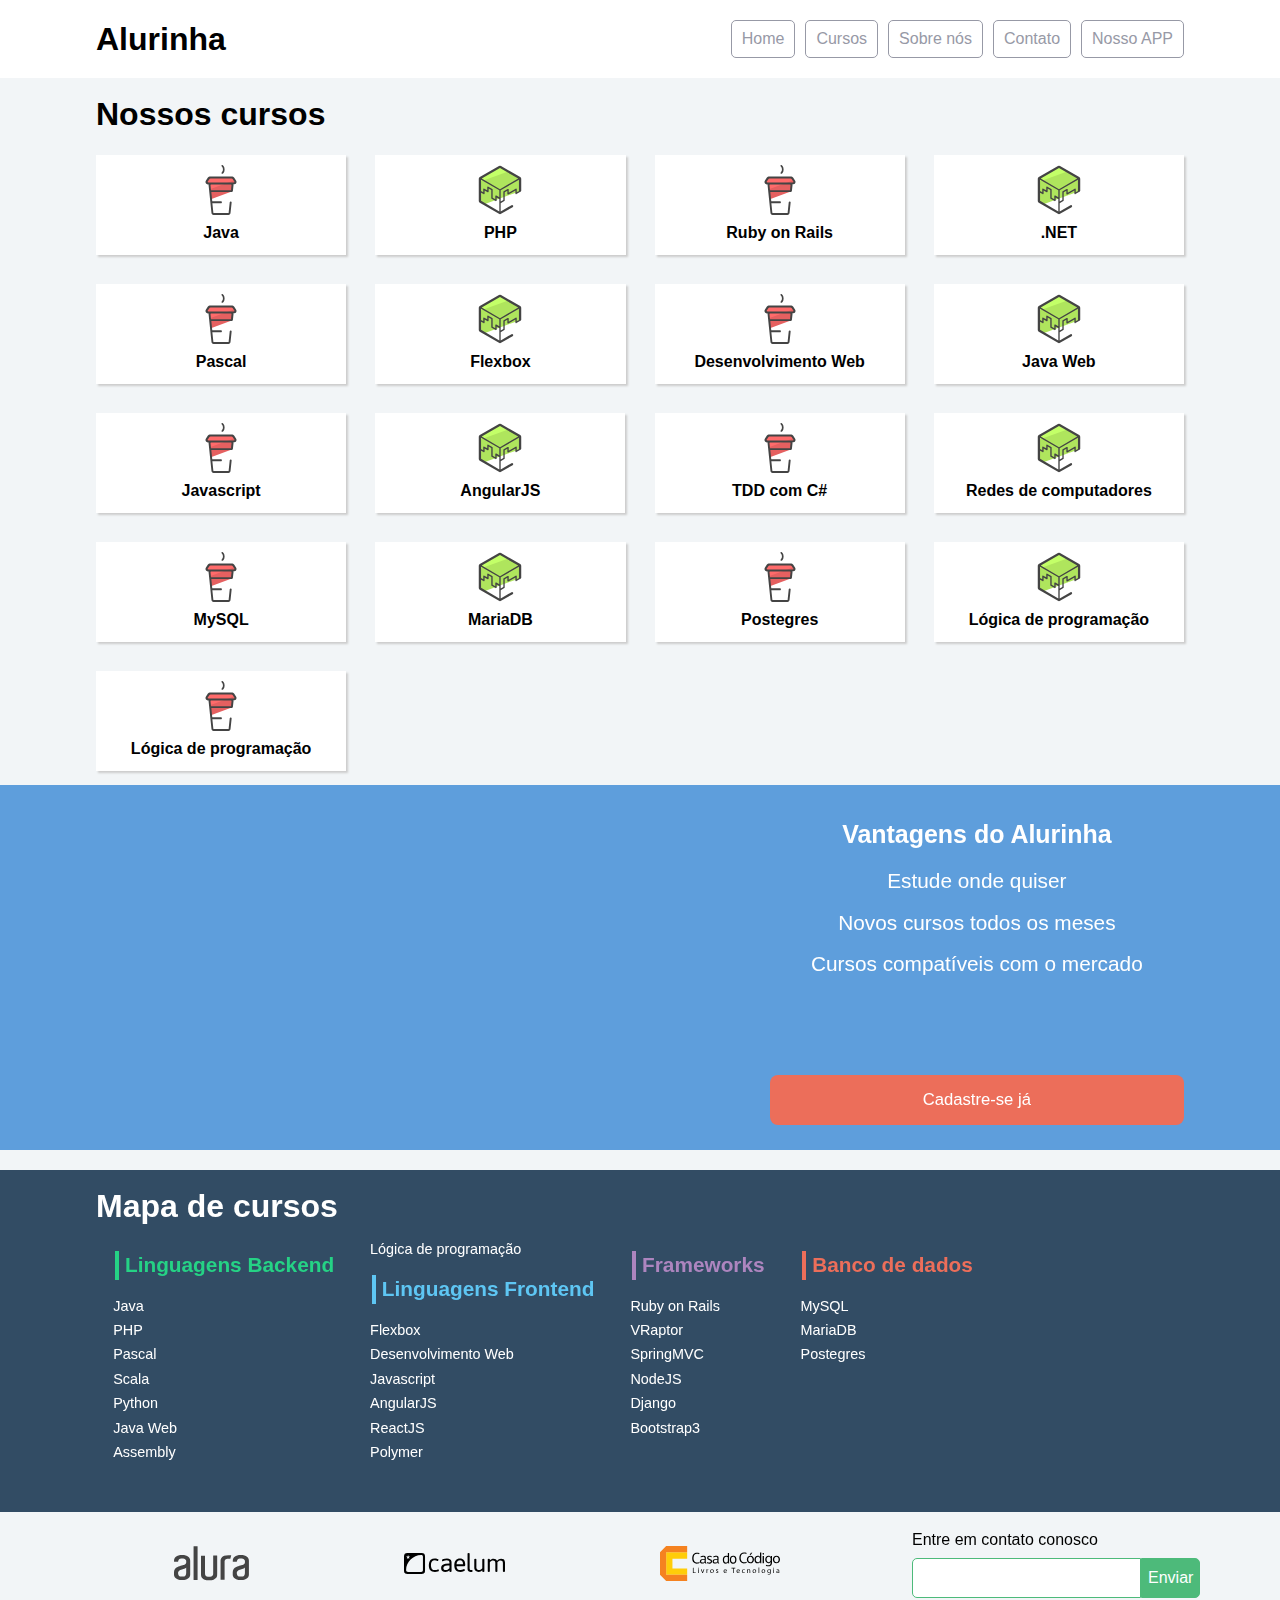
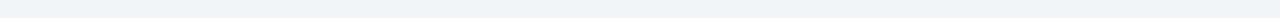
<file: alurinha-flexbox/index.html>
<!doctype html>
<html>
<head>
	<meta charset="utf-8">
	<meta name="viewport" content="width=device-width, initial-scale=1">
	<title>Alurinha | Cursos online</title>
	<link rel="stylesheet" href="css/reset.css">
	<link rel="stylesheet" href="css/style.css">
	<link rel="stylesheet" href="css/flexbox.css">
</head>
<body>

	<header class="cabecalhoPrincipal">
		<div class="container">
			<h1 class="cabecalhoPrincipal-titulo">
				<a href="#">Alurinha</a>
			</h1>

			<nav class="cabecalhoPrincipal-nav">
				<a class="cabecalhoPrincipal-nav-link" href="#">Home</a>
				<a class="cabecalhoPrincipal-nav-link" href="#">Cursos</a>
				<a class="cabecalhoPrincipal-nav-link" href="#">Sobre nós</a>
				<a class="cabecalhoPrincipal-nav-link" href="#">Contato</a>
				<a class="cabecalhoPrincipal-nav-link cabecalhoPrincipal-nav-link-app" href="#">Nosso APP</a>
			</nav>
		</div>

	</header>

	<main class="conteudoPrincipal">
		<div class="container">
			<h2 class="subtitulo">Nossos cursos</h2>

			<nav>
				<ul class="conteudoPrincipal-cursos">
					<li class="conteudoPrincipal-cursos-link"><a href="#">Java</a></li>
					<li class="conteudoPrincipal-cursos-link"><a href="#">PHP</a></li>
					<li class="conteudoPrincipal-cursos-link"><a href="#">Ruby on Rails</a></li>
					<li class="conteudoPrincipal-cursos-link"><a href="#">.NET</a></li>
					<li class="conteudoPrincipal-cursos-link"><a href="#">Pascal</a></li>
					<li class="conteudoPrincipal-cursos-link"><a href="#">Flexbox</a></li>
					<li class="conteudoPrincipal-cursos-link"><a href="#">Desenvolvimento Web</a></li>
					<li class="conteudoPrincipal-cursos-link"><a href="#">Java Web</a></li>
					<li class="conteudoPrincipal-cursos-link"><a href="#">Javascript</a></li>
					<li class="conteudoPrincipal-cursos-link"><a href="#">AngularJS</a></li>
					<li class="conteudoPrincipal-cursos-link"><a href="#">TDD com C#</a></li>
					<li class="conteudoPrincipal-cursos-link"><a href="#">Redes de computadores</a></li>
					<li class="conteudoPrincipal-cursos-link"><a href="#">MySQL</a></li>
					<li class="conteudoPrincipal-cursos-link"><a href="#">MariaDB</a></li>
					<li class="conteudoPrincipal-cursos-link"><a href="#">Postegres</a></li>
					<li class="conteudoPrincipal-cursos-link"><a href="#">Lógica de programação</a></li>
					<li class="conteudoPrincipal-cursos-link"><a href="#">Lógica de programação</a></li>
					
				</ul>
			</nav>
		</div>

		<section class="videoSobre">
			<div class="container">
				<iframe class="videoSobre-video" width="560" height="315" src="https://www.youtube.com/embed/bIlOsJzBVaY?list=PLh2Y_pKOa4UcF1BYPJR3EIMRi3nWAUxIp" frameborder="0" allowfullscreen></iframe>
				
				<div class="videoSobre-sobre">
					<h2 class="videoSobre-sobre-title">Vantagens do Alurinha</h2>
					<ul class="videoSobre-sobre-list">
						<li class="videoSobre-sobre-item">Estude onde quiser</li>
						<li class="videoSobre-sobre-item">Novos cursos todos os meses</li>
						<li class="videoSobre-sobre-item">Cursos compatíveis com o mercado</li>
					</ul>
					<button class="videoSobre-button">Cadastre-se já</button>
				</div>
			</div>
		</section>

	</main>

	<footer class="rodapePrincipal">
		<div class="container">

			<section class="rodapePrincipal-navMap">
				<h3 class="subtitulo">Mapa de cursos</h3>
				<nav class="rodapePrincipal-navMap-list">
					
					<h4 class="navmap-list-title navmap-list-title-backend">Linguagens Backend</h4>
					<a class="rodapePrincipal-navMap-link" href="#">Java</a>
					<a class="rodapePrincipal-navMap-link" href="#">PHP</a>
					<a class="rodapePrincipal-navMap-link" href="#">Pascal</a>
					<a class="rodapePrincipal-navMap-link" href="#">Scala</a>
					<a class="rodapePrincipal-navMap-link" href="#">Python</a>
					<a class="rodapePrincipal-navMap-link" href="#">Java Web</a>
					<a class="rodapePrincipal-navMap-link" href="#">Assembly</a>
					<a class="rodapePrincipal-navMap-link" href="#">Lógica de programação</a>
					
					<h4 class="navmap-list-title navmap-list-title-frontend">Linguagens Frontend</h4>
					<a class="rodapePrincipal-navMap-link" href="#">Flexbox</a>
					<a class="rodapePrincipal-navMap-link" href="#">Desenvolvimento Web</a>
					<a class="rodapePrincipal-navMap-link" href="#">Javascript</a>
					<a class="rodapePrincipal-navMap-link" href="#">AngularJS</a>
					<a class="rodapePrincipal-navMap-link" href="#">ReactJS</a>
					<a class="rodapePrincipal-navMap-link" href="#">Polymer</a>
					
					<h4 class="navmap-list-title navmap-list-title-framework">Frameworks</h4>
					<a class="rodapePrincipal-navMap-link" href="#">Ruby on Rails</a>
					<a class="rodapePrincipal-navMap-link" href="#">VRaptor</a>
					<a class="rodapePrincipal-navMap-link" href="#">SpringMVC</a>
					<a class="rodapePrincipal-navMap-link" href="#">NodeJS</a>
					<a class="rodapePrincipal-navMap-link" href="#">Django</a>
					<a class="rodapePrincipal-navMap-link" href="#">Bootstrap3</a>

					<h4 class="navmap-list-title navmap-list-title-bancoDeDados">Banco de dados</h4>
					<a class="rodapePrincipal-navMap-link" href="#">MySQL</a>
					<a class="rodapePrincipal-navMap-link" href="#">MariaDB</a>
					<a class="rodapePrincipal-navMap-link" href="#">Postegres</a>

				</nav>
			</section>

		</div>

		<section class="rodapePrincipal-patrocinadores">
			<div class="container">
				<ul class="rodapePrincipal-patrocinadores-list">
					<li>
						<a class="rodapePrincipal-patrocinadores-list-link patrocinadores-list-link-alura" href="#">
							<img src="img/logos/alura.svg" alt="Logo da Alura">
						</a>
					</li>
					<li>
						<a class="rodapePrincipal-patrocinadores-list-link patrocinadores-list-link-caelum" href="#">
							<img src="img/logos/caelum.svg" alt="Logo da Caelum">
						</a>
					</li>
					<li>
						<a class="rodapePrincipal-patrocinadores-list-link patrocinadores-list-link-casaDoCodigo" href="#">
							<img src="img/logos/cdc.svg" alt="Logo da Casa do Código">
						</a>
					</li>
				</ul>
				<form class="rodapePrincipal-contatoForm" action="#">
					<fieldset>
						<legend class="rodapePrincipal-contatoForm-legend" for="email-contato">Entre em contato conosco</legend>
						<div class="rodapePrincipal-contatoForm-fieldset"> 
							<input class="rodapePrincipal-contatoForm-emailInput" type="email" name="email-contato" id="email-contato">
							<button class="rodapePrincipal-contatoForm-submit" type="submit">Enviar</button>
						</div>
					</fieldset>
				</form>
			</div>
		</section>
	</footer>

</body>
</html>
</file>
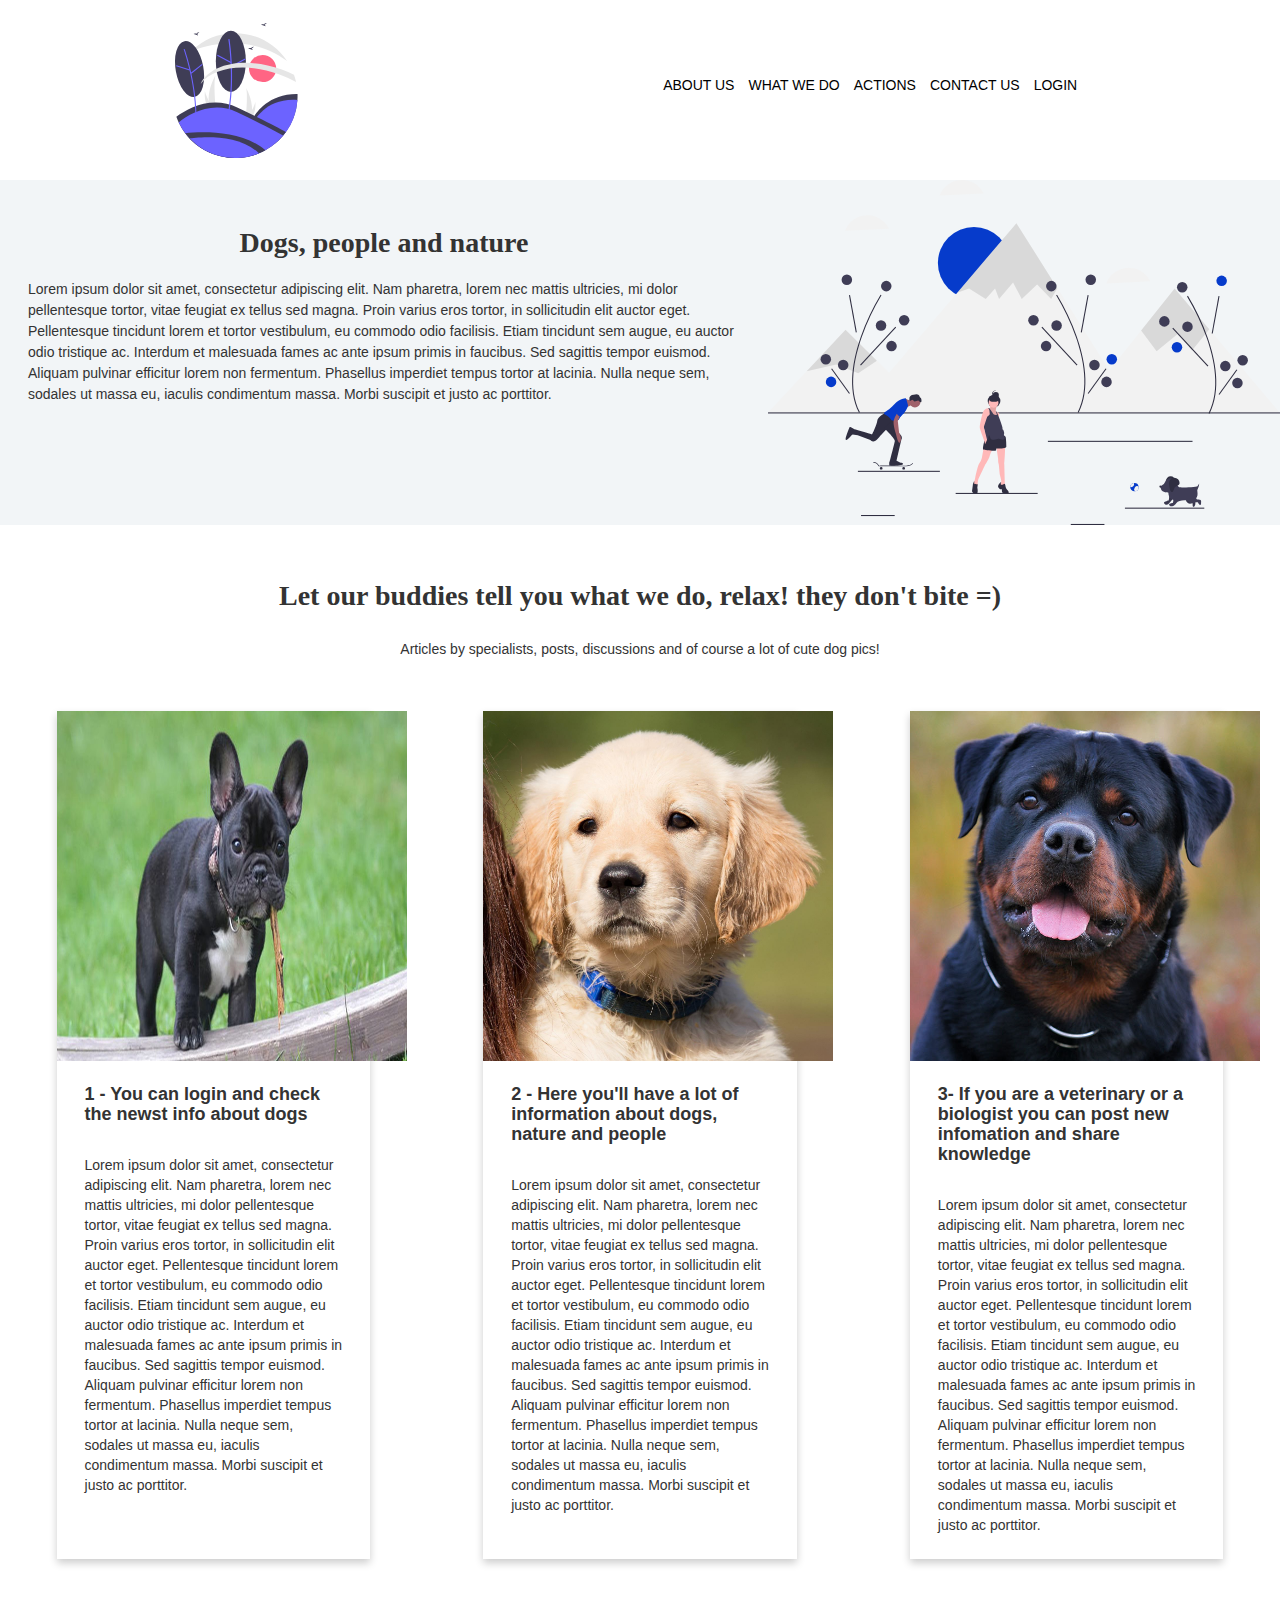
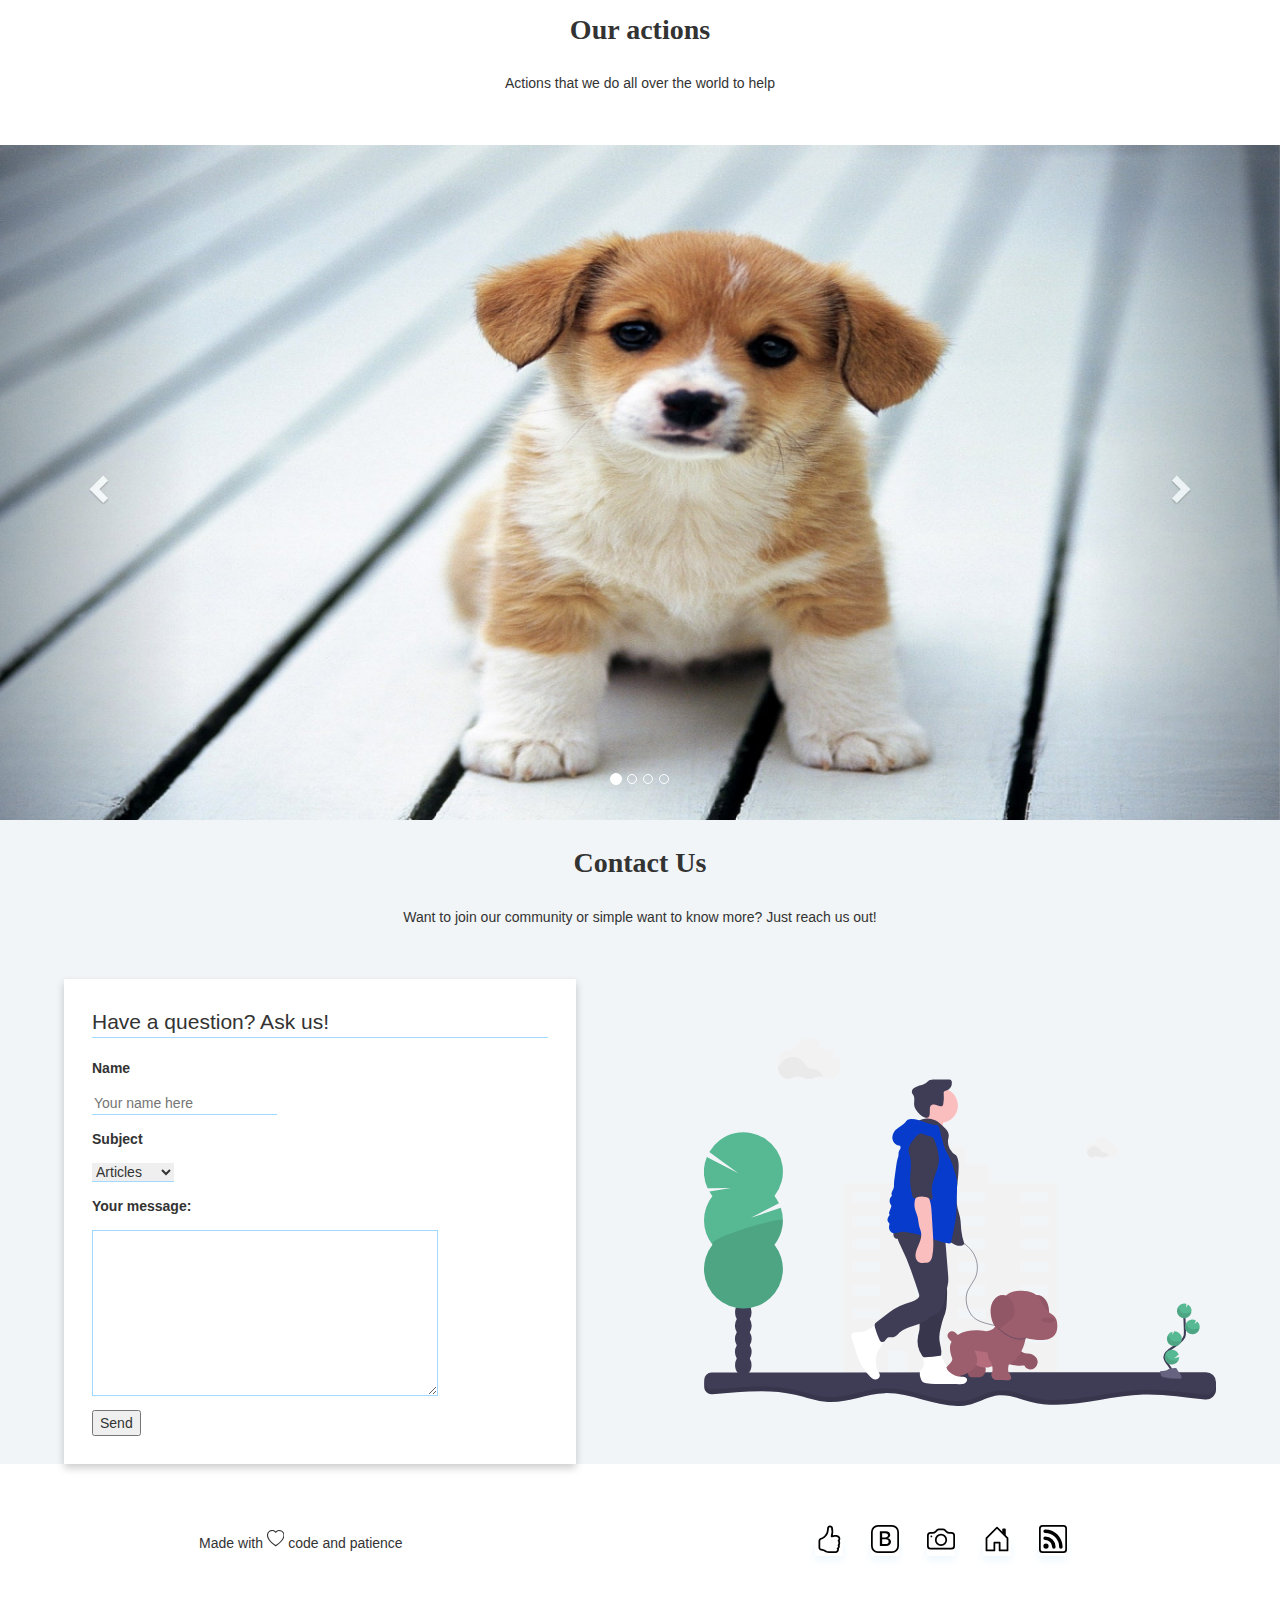
<file: lab-project/index.html>
<!DOCTYPE html>
<html lang="en">
<head>
    <meta charset="UTF-8">
    <meta name="viewport" content="width=device-width, initial-scale=1.0">
    <link rel="stylesheet" href="../reset.css">
    
    <link href="https://fonts.googleapis.com/css2?family=Roboto:ital,wght@0,100;0,300;0,400;0,500;0,700;0,900;1,100;1,300;1,400;1,700;1,900&display=swap" rel="stylesheet">
    <link rel="stylesheet" href="https://maxcdn.bootstrapcdn.com/bootstrap/3.4.1/css/bootstrap.min.css">
    <script src="https://ajax.googleapis.com/ajax/libs/jquery/3.5.1/jquery.min.js"></script>
    <script src="https://maxcdn.bootstrapcdn.com/bootstrap/3.4.1/js/bootstrap.min.js"></script>
    <link
    rel="stylesheet"
    href="https://cdnjs.cloudflare.com/ajax/libs/animate.css/4.0.0/animate.min.css"
    />

    <link rel="stylesheet" href="index.css">
    <title>Dog Health</title>
</head>
<body>
    <header>    

        <div class="menu-container">

            <div class="logo">
                <img src="img/logo.svg" alt="Logo">
            </div>

            <nav class="main-menu">
                <ul class="menu-list">
                    <li>
                        <a href="#aboutUs">About us</a>
                        
                    </li>
                    <li>
                        <a href="#whatWeDo">What we do</a>
                        
                    </li>
                    
                    <li>
                        <a href="#actions">Actions</a>
                        
                    </li>

                    <!-- <li>
                        <a href="#">Partners</a>
                    </li> -->

                    <li>
                        <a href="#contactUs">Contact Us</a>
                    </li>

                    <li>
                        <a href="#">Login</a>
                    </li>
    
                </ul>
            </nav>
            
        </div>

    </header>
    <section class="about-container animate__animated animate__fadeInLeft" id="aboutUs">
        
        <div class="about-dog-health">
            <h2 class="about-title">Dogs, people and nature</h2>    
            
            <p class="about-paragraph">
                Lorem ipsum dolor sit amet, consectetur adipiscing elit. 
                Nam pharetra, lorem nec mattis ultricies, mi dolor pellentesque tortor, vitae feugiat ex tellus sed magna. Proin varius eros tortor, in sollicitudin elit auctor eget. Pellentesque tincidunt lorem et tortor vestibulum, eu commodo odio facilisis. Etiam tincidunt sem augue, eu auctor odio tristique ac. Interdum et malesuada fames ac ante ipsum primis in faucibus. Sed sagittis tempor euismod. Aliquam pulvinar efficitur lorem non fermentum. Phasellus imperdiet tempus tortor at lacinia. Nulla neque sem, sodales ut massa eu, iaculis condimentum massa. Morbi suscipit et justo ac porttitor.
            </p>
           
        </div>
        
        <div class="about-dog-img">
            <img src="img/natureDog.svg" alt="Nature Dog">
        </div>
        
    </section>

    <section id="whatWeDo">

        <div class="whatWeDo-header">
            <h2 class="whatWeDo-title">Let our buddies tell you what we do, relax! they don't bite =)</h2>
            <p>Articles by specialists, posts, discussions and of course a lot of cute dog pics! </p>
        </div>
        <div class="mission-container">
            <div class="card">
                <img src="img/bulldog1.jpg" alt="French Bulldog">
                <div class="card-container">
                    <h4><b>1 - You can login and check the newst info about dogs</b></h4>  
                    <br/>
                    <p>Lorem ipsum dolor sit amet, consectetur adipiscing elit. 
                        Nam pharetra, lorem nec mattis ultricies, mi dolor pellentesque tortor, vitae feugiat ex tellus sed magna. Proin varius eros tortor, in sollicitudin elit auctor eget. Pellentesque tincidunt lorem et tortor vestibulum, eu commodo odio facilisis. Etiam tincidunt sem augue, eu auctor odio tristique ac. Interdum et malesuada fames ac ante ipsum primis in faucibus. Sed sagittis tempor euismod. Aliquam pulvinar efficitur lorem non fermentum. Phasellus imperdiet tempus tortor at lacinia. Nulla neque sem, sodales ut massa eu, iaculis condimentum massa. Morbi suscipit et justo ac porttitor.</p> 

                </div>
            </div>
    
            <div class="card">
                <img src="img/golden1.jpg" alt="Golden Retriever">
                <div class="card-container">
                  <h4><b>2 - Here you'll have a lot of information about dogs, nature and people</b></h4> 
                  <br/>
                  <p>Lorem ipsum dolor sit amet, consectetur adipiscing elit. 
                    Nam pharetra, lorem nec mattis ultricies, mi dolor pellentesque tortor, vitae feugiat ex tellus sed magna. Proin varius eros tortor, in sollicitudin elit auctor eget. Pellentesque tincidunt lorem et tortor vestibulum, eu commodo odio facilisis. Etiam tincidunt sem augue, eu auctor odio tristique ac. Interdum et malesuada fames ac ante ipsum primis in faucibus. Sed sagittis tempor euismod. Aliquam pulvinar efficitur lorem non fermentum. Phasellus imperdiet tempus tortor at lacinia. Nulla neque sem, sodales ut massa eu, iaculis condimentum massa. Morbi suscipit et justo ac porttitor.</p> 
                </div>
            </div>
    
            <div class="card">
                <img src="img/rot1.jpg" alt="Rotweiller">
                <div class="card-container">
                    <h4><b>3- If you are a veterinary or a biologist you can post new infomation and share knowledge</b></h4>  
                    <br/>
                  <p>Lorem ipsum dolor sit amet, consectetur adipiscing elit. 
                    Nam pharetra, lorem nec mattis ultricies, mi dolor pellentesque tortor, vitae feugiat ex tellus sed magna. Proin varius eros tortor, in sollicitudin elit auctor eget. Pellentesque tincidunt lorem et tortor vestibulum, eu commodo odio facilisis. Etiam tincidunt sem augue, eu auctor odio tristique ac. Interdum et malesuada fames ac ante ipsum primis in faucibus. Sed sagittis tempor euismod. Aliquam pulvinar efficitur lorem non fermentum. Phasellus imperdiet tempus tortor at lacinia. Nulla neque sem, sodales ut massa eu, iaculis condimentum massa. Morbi suscipit et justo ac porttitor.</p> 
                </div>
            </div>
        </div>
      
        
        
    </section>

    <section class="actions-container" id="actions">

        <div class="actions-header">
            <h2 class="actions-title">Our actions</h2>
            <p>Actions that we do all over the world to help </p>
        </div>
       
        <div id="myCarousel" class="carousel slide" data-ride="carousel">
            <!-- Indicators -->
            <ol class="carousel-indicators">
              <li data-target="#myCarousel" data-slide-to="0" class="active"></li>
              <li data-target="#myCarousel" data-slide-to="1"></li>
              <li data-target="#myCarousel" data-slide-to="2"></li>
              <li data-target="#myCarousel" data-slide-to="3"></li>
            </ol>
        
            <!-- Wrapper for slides -->
            <div class="carousel-inner">
              <div class="item active">
                <img src="img/slide1.jpg" alt="Dog 1" style="width:100%; height: 75vh;">
              </div>
        
              <div class="item">
                <img src="img/slide2.jpg" alt="Dog 2" style="width:100%; height: 75vh;">
              </div>
            
              <div class="item">
                <img src="img/slide3.jpg" alt="Dog 3" style="width:100%; height: 75vh;">
              </div>

              <div class="item">
                <img src="img/slide4.jpg" alt="Dog 4" style="width:100%; height: 75vh;">
              </div>
            </div>
        
            <!-- Left and right controls -->
            <a class="left carousel-control" href="#myCarousel" data-slide="prev">
              <span class="glyphicon glyphicon-chevron-left"></span>
              <span class="sr-only">Previous</span>
            </a>
            <a class="right carousel-control" href="#myCarousel" data-slide="next">
              <span class="glyphicon glyphicon-chevron-right"></span>
              <span class="sr-only">Next</span>
            </a>
          </div>
        
    </section>

    <section class="contact-container" id="contactUs">

        <div class="contact-header">
            <h2 class="contact-title">Contact Us</h2>
            <p>Want to join our community or simple want to know more? Just reach us out!</p>
        </div>
       
        <div class="form-section-container">
            
          
            <form action="">
                <fieldset>
                    <legend class="custom-border-color">Have a question? Ask us!</legend>
                    <label for="name">Name</label>
                    <input class="custom-border" type="text" name="name" id="name" placeholder="Your name here">

                    <label for="subjects">Subject</label>
                    <select class="custom-border" name="subjects" id="subjects">
                        <option value="articles">Articles</option>
                        <option value="actions">Actions</option>
                        <option value="community">Mercedes</option>
                    </select>
                    <label for="subject">Your message:</label>

                    <textarea class="custom-border-color" id="subject" name="subject" rows="8" cols="40">
                    
                    </textarea>

                    <button  type="submit">Send</button>
                </fieldset>
            </form>
           
            <div class="contact-dog-img">
                <img src="img/dogWalker.svg" alt="Contact us image" srcset="">
            </div>

        </div>
        
        
    </section>
    
    <footer>
        <p>Made with 
            <svg width="1.25em" height="1.25em" viewBox="0 0 16 16" class="bi bi-heart" fill="currentColor" xmlns="http://www.w3.org/2000/svg">
                <path fill-rule="evenodd" d="M8 2.748l-.717-.737C5.6.281 2.514.878 1.4 3.053c-.523 1.023-.641 2.5.314 4.385.92 1.815 2.834 3.989 6.286 6.357 3.452-2.368 5.365-4.542 6.286-6.357.955-1.886.838-3.362.314-4.385C13.486.878 10.4.28 8.717 2.01L8 2.748zM8 15C-7.333 4.868 3.279-3.04 7.824 1.143c.06.055.119.112.176.171a3.12 3.12 0 0 1 .176-.17C12.72-3.042 23.333 4.867 8 15z"/>
            </svg> 
          code and patience
        </p>

        <ul class="footer-list">
            <li class="footer-list-item">
                <a>
                    <svg width="2em" height="2em" viewBox="0 0 16 16" class="bi bi-hand-thumbs-up" fill="currentColor" xmlns="http://www.w3.org/2000/svg">
                        <path fill-rule="evenodd" d="M6.956 1.745C7.021.81 7.908.087 8.864.325l.261.066c.463.116.874.456 1.012.965.22.816.533 2.511.062 4.51a9.84 9.84 0 0 1 .443-.051c.713-.065 1.669-.072 2.516.21.518.173.994.681 1.2 1.273.184.532.16 1.162-.234 1.733.058.119.103.242.138.363.077.27.113.567.113.856 0 .289-.036.586-.113.856-.039.135-.09.273-.16.404.169.387.107.819-.003 1.148a3.163 3.163 0 0 1-.488.901c.054.152.076.312.076.465 0 .305-.089.625-.253.912C13.1 15.522 12.437 16 11.5 16v-1c.563 0 .901-.272 1.066-.56a.865.865 0 0 0 .121-.416c0-.12-.035-.165-.04-.17l-.354-.354.353-.354c.202-.201.407-.511.505-.804.104-.312.043-.441-.005-.488l-.353-.354.353-.354c.043-.042.105-.14.154-.315.048-.167.075-.37.075-.581 0-.211-.027-.414-.075-.581-.05-.174-.111-.273-.154-.315L12.793 9l.353-.354c.353-.352.373-.713.267-1.02-.122-.35-.396-.593-.571-.652-.653-.217-1.447-.224-2.11-.164a8.907 8.907 0 0 0-1.094.171l-.014.003-.003.001a.5.5 0 0 1-.595-.643 8.34 8.34 0 0 0 .145-4.726c-.03-.111-.128-.215-.288-.255l-.262-.065c-.306-.077-.642.156-.667.518-.075 1.082-.239 2.15-.482 2.85-.174.502-.603 1.268-1.238 1.977-.637.712-1.519 1.41-2.614 1.708-.394.108-.62.396-.62.65v4.002c0 .26.22.515.553.55 1.293.137 1.936.53 2.491.868l.04.025c.27.164.495.296.776.393.277.095.63.163 1.14.163h3.5v1H8c-.605 0-1.07-.081-1.466-.218a4.82 4.82 0 0 1-.97-.484l-.048-.03c-.504-.307-.999-.609-2.068-.722C2.682 14.464 2 13.846 2 13V9c0-.85.685-1.432 1.357-1.615.849-.232 1.574-.787 2.132-1.41.56-.627.914-1.28 1.039-1.639.199-.575.356-1.539.428-2.59z"/>
                      </svg>
                </a>
            </li>
            <li class="footer-list-item">
                <a>
                    <svg width="2em" height="2em" viewBox="0 0 16 16" class="bi bi-bootstrap" fill="currentColor" xmlns="http://www.w3.org/2000/svg">
                        <path fill-rule="evenodd" d="M12 1H4a3 3 0 0 0-3 3v8a3 3 0 0 0 3 3h8a3 3 0 0 0 3-3V4a3 3 0 0 0-3-3zM4 0a4 4 0 0 0-4 4v8a4 4 0 0 0 4 4h8a4 4 0 0 0 4-4V4a4 4 0 0 0-4-4H4z"/>
                        <path fill-rule="evenodd" d="M8.537 12H5.062V3.545h3.399c1.587 0 2.543.809 2.543 2.11 0 .884-.65 1.675-1.483 1.816v.1c1.143.117 1.904.931 1.904 2.033 0 1.488-1.084 2.396-2.888 2.396zM6.375 4.658v2.467h1.558c1.16 0 1.764-.428 1.764-1.23 0-.78-.569-1.237-1.541-1.237H6.375zm1.898 6.229H6.375V8.162h1.822c1.236 0 1.887.463 1.887 1.348 0 .896-.627 1.377-1.811 1.377z"/>
                      </svg>
                      
                </a>
            </li>
            <li class="footer-list-item">
                <a>
                    <svg width="2em" height="2em" viewBox="0 0 16 16" class="bi bi-camera" fill="currentColor" xmlns="http://www.w3.org/2000/svg">
                        <path fill-rule="evenodd" d="M15 12V6a1 1 0 0 0-1-1h-1.172a3 3 0 0 1-2.12-.879l-.83-.828A1 1 0 0 0 9.173 3H6.828a1 1 0 0 0-.707.293l-.828.828A3 3 0 0 1 3.172 5H2a1 1 0 0 0-1 1v6a1 1 0 0 0 1 1h12a1 1 0 0 0 1-1zM2 4a2 2 0 0 0-2 2v6a2 2 0 0 0 2 2h12a2 2 0 0 0 2-2V6a2 2 0 0 0-2-2h-1.172a2 2 0 0 1-1.414-.586l-.828-.828A2 2 0 0 0 9.172 2H6.828a2 2 0 0 0-1.414.586l-.828.828A2 2 0 0 1 3.172 4H2z"/>
                        <path fill-rule="evenodd" d="M8 11a2.5 2.5 0 1 0 0-5 2.5 2.5 0 0 0 0 5zm0 1a3.5 3.5 0 1 0 0-7 3.5 3.5 0 0 0 0 7z"/>
                        <path d="M3 6.5a.5.5 0 1 1-1 0 .5.5 0 0 1 1 0z"/>
                      </svg>
                </a>
            </li>

            <li class="footer-list-item">
                <a>
                    <svg width="2em" height="2em" viewBox="0 0 16 16" class="bi bi-house-door" fill="currentColor" xmlns="http://www.w3.org/2000/svg">
                        <path fill-rule="evenodd" d="M7.646 1.146a.5.5 0 0 1 .708 0l6 6a.5.5 0 0 1 .146.354v7a.5.5 0 0 1-.5.5H9.5a.5.5 0 0 1-.5-.5v-4H7v4a.5.5 0 0 1-.5.5H2a.5.5 0 0 1-.5-.5v-7a.5.5 0 0 1 .146-.354l6-6zM2.5 7.707V14H6v-4a.5.5 0 0 1 .5-.5h3a.5.5 0 0 1 .5.5v4h3.5V7.707L8 2.207l-5.5 5.5z"/>
                        <path fill-rule="evenodd" d="M13 2.5V6l-2-2V2.5a.5.5 0 0 1 .5-.5h1a.5.5 0 0 1 .5.5z"/>
                    </svg>
                </a>
            </li>
            <li class="footer-list-item">
                <a>
                    <svg width="2em" height="2em" viewBox="0 0 16 16" class="bi bi-rss" fill="currentColor" xmlns="http://www.w3.org/2000/svg">
                        <path fill-rule="evenodd" d="M14 1H2a1 1 0 0 0-1 1v12a1 1 0 0 0 1 1h12a1 1 0 0 0 1-1V2a1 1 0 0 0-1-1zM2 0a2 2 0 0 0-2 2v12a2 2 0 0 0 2 2h12a2 2 0 0 0 2-2V2a2 2 0 0 0-2-2H2z"/>
                        <path d="M5.5 12a1.5 1.5 0 1 1-3 0 1.5 1.5 0 0 1 3 0z"/>
                        <path fill-rule="evenodd" d="M2.5 3.5a1 1 0 0 1 1-1c5.523 0 10 4.477 10 10a1 1 0 1 1-2 0 8 8 0 0 0-8-8 1 1 0 0 1-1-1zm0 4a1 1 0 0 1 1-1 6 6 0 0 1 6 6 1 1 0 1 1-2 0 4 4 0 0 0-4-4 1 1 0 0 1-1-1z"/>
                    </svg>
                </a>
            </li>
            
            
           
        </ul>
    </footer>
</body>
</html>
</file>
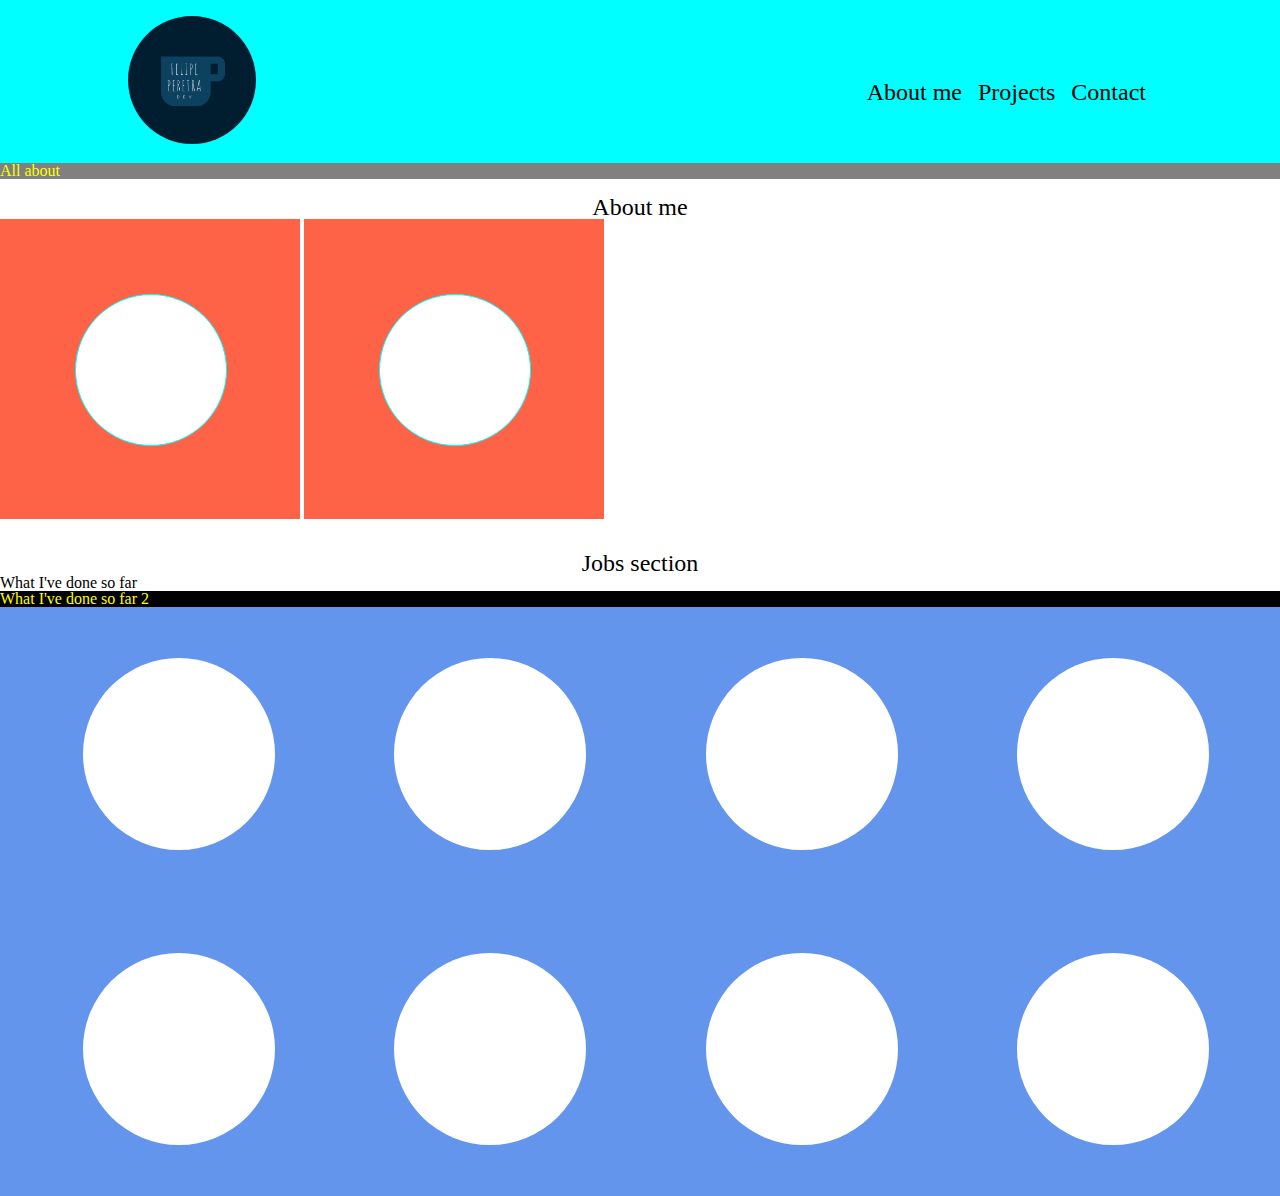
<file: position/position.html>
<!DOCTYPE html>
<html lang="en">
<head>
    <meta charset="UTF-8">
    <link rel="stylesheet" href="../reset.css">
    <link rel="stylesheet" href="position.css">
    <meta name="viewport" content="width=device-width, initial-scale=1.0">
    <title>Working with position</title>
</head>
<body>

    <header>
        <div class="nav-container">
            <img src="../img/icon.png" alt="website logo">
            <nav>
                <ul>
                    <li>About me</li>
                    <li>Projects</li>
                    <li>Contact</li>
                </ul>
            </nav>
        </div>
    </header>
    
    <main>
        <p>All about</p>
        <section class="main-section">
            
            <h2 class="section-title">About me</h2>
            <ul class="items-list">
                <li>
                    <div class="outbox">
                        <div class="innerbox">
            
                        </div>
                    </div>
                </li>
                
                <li>
                    <div class="outbox">
                        <div class="innerbox">
            
                        </div>
                    </div>
                </li>
            </ul>
        </section>

        <section class="jobs-section">
            
            <h2 class="section-title">Jobs section</h2>
            <p class="brother-paragraph">What I've done so far</p>
            <p>What I've done so far 2</p>
            <ul class="jobs-list">
                <li>
                    <div class="job">
                    </div>
                </li>
                
                <li>
                    <div class="job">
                    </div>
                </li>

                <li>
                    <div class="job">
                    </div>
                </li>

                <li>
                    <div class="job">
                    </div>
                </li>

                <li>
                    <div class="job">
                    </div>
                </li>
                
                <li>
                    <div class="job">
                    </div>
                </li>

                <li>
                    <div class="job">
                    </div>
                </li>

                <li>
                    <div class="job">
                    </div>
                </li>
            </ul>
        </section>
        
    </main>
    
</body>
</html>
</file>
<file: alurinha-flexbox/css/style.css>
body {
	background-color: #F2F5F7;
	font-family: 'Open Sans',Arial,sans-serif;
}

.container {
	width: 94%;
	margin: 0 auto;
}

.cabecalhoPrincipal {
	background-color: #FFF;
	padding: 20px 0;
}

.cabecalhoPrincipal-titulo {
	font-weight: bold;
	font-size: 2em;
	margin-bottom: 20px;
}

.cabecalhoPrincipal-titulo a {
	text-decoration: none;
	color: inherit;
}

.cabecalhoPrincipal-nav-link {
	padding: 10px;
	margin-bottom: 10px;
	color: #9799A6;
	background-color: #FFF;
	text-decoration: none;
	transition: .5s;
	display: block;

	border-bottom: 1px solid #9799A6;
}

.conteudoPrincipal {
	margin-top: 20px;
	margin-bottom: 20px;
}

.subtitulo {
	font-weight: bold;
	font-size: 32px;
	margin-bottom: 10px;
	text-align: center;
}

.conteudoPrincipal-cursos-link {
	height: 100px;
	background-color: #FFF;
	text-align: center;
	margin: 1%;
	transition: .3s;
	box-shadow: 2px 2px 2px #CCC;
	position: relative;
}

.conteudoPrincipal-cursos-link a {
	text-decoration: none;
	color: #000;
	font-weight: bold;
	display: block;
	width: 100%;
	height: 100%;
	position: absolute;
	top: 0;
	left: 0;
}

.conteudoPrincipal-cursos-link:hover {
	box-shadow: 4px 4px 4px #CCC;
}

.conteudoPrincipal-cursos-link a:before {
	content: '';
	display: block;
	width: 50px;
	height: 50px;
	margin: 10px auto;
}

.conteudoPrincipal-cursos-link:nth-child(even) a:before {
	background: url(../img/background1.svg) no-repeat;	
}

.conteudoPrincipal-cursos-link:nth-child(odd) a:before {
	background: url(../img/background2.svg) no-repeat;
}


.rodapePrincipal {
	background-color: #324C64;
	padding-top: 20px;
}

.rodapePrincipal .subtitulo {
	color: #FFF;
}

.rodapePrincipal-navMap-link {
	text-decoration: none;
	color: #FFF;
	margin-top: 10px;
	font-size: .9em;
	/* CHANGED HERE */
	margin-left: 1.2em ;
}


.navmap-list-title {
	font-weight: 700;
	font-size: 1.3em;
	/* CHANGED HERE */
	margin: .9em ;
	padding-left: .3em;
	padding-top: .2em;
	padding-bottom: .2em;
}

.navmap-list-title + .rodapePrincipal-navMap-link {
	margin-top: 0;
}

.navmap-list-title-bancoDeDados { color: #EC6E5A; border-left: 4px solid #EC6E5A; }
.navmap-list-title-framework { color: #AD85BF; border-left: 4px solid #AD85BF; }
.navmap-list-title-frontend { color: #5EC6F3; border-left: 4px solid #5EC6F3; }
.navmap-list-title-backend { color: #25D285; border-left: 4px solid #25D285; }

.rodapePrincipal-patrocinadores {
	margin-top: 30px;
	background: #F2F5F7;
	padding: 20px 0;
}

.rodapePrincipal-contatoForm {
	margin-top: 20px;
	text-align: center;
}

.rodapePrincipal-contatoForm label[for=email-contato] {
	font-weight: bold;
	font-size: 14px;
	color: #000;
	margin-bottom: 5px;
	display: block;
}

.rodapePrincipal-contatoForm-emailInput {
	border-top-left-radius: 5px;
	border-bottom-left-radius: 5px;
	padding: 10px;
}

.rodapePrincipal-contatoForm-submit {
	border-top-right-radius: 5px;
	border-bottom-right-radius: 5px;
	background-color: #4DBA7A;
	color: #FFF;
	cursor: pointer;
	
}

.rodapePrincipal-contatoForm-submit,
.rodapePrincipal-contatoForm-emailInput {
	outline: 0;
	border: 1px solid #4DBA7A;
	box-sizing: border-box;
	font-size: 16px;
}

.videoSobre {
	background-color: #5E9EDC;
	padding: 25px 0;

}

.videoSobre-video {
	max-width: 100%;
}

.videoSobre .container {
	color: #FFF;
}

.videoSobre-sobre-title {
	font-size: 1.2em;
	font-weight: bolder;
}

.videoSobre-sobre {
	font-size: 1.3em;
	line-height: 2;
}

.videoSobre-button {
	border-radius: 8px;
	background-color: #ec6e5a;
	display: block;
	color: #FFF;
	border: none;
	height: 50px;
	font-size: .8em;
	outline: none;
}

.rodapePrincipal-contatoForm-legend {
	margin-bottom: 10px;
}

@media(min-width: 769px) {

	.container {
		width: 85%;	
	}

	.subtitulo {
		text-align: left;
	}

	.cabecalhoPrincipal-nav-link {
		border-radius: 5px;
		border: 1px solid #9799A6;
	}

	.cabecalhoPrincipal-nav-link:hover {
		color: #FFF;
		background-color: #9799A6;
	}

	.cabecalhoPrincipal-titulo {
		margin: 0;
	}

	.cabecalhoPrincipal-nav {
		width: auto;
	}

	.cabecalhoPrincipal-nav-link {
		width: auto;
		margin: 0 0 0 10px;
	}

	.rodapePrincipal-contatoForm {
		margin-top: 0;
		text-align: left;
	}

	.conteudoPrincipal-cursos-link:nth-child(3n) {
		margin-right: 0;
	}

	.conteudoPrincipal-cursos-link:nth-child(3n+1) {
		margin-left: 0;
	}

}

@media(min-width: 1000px) {
	.conteudoPrincipal-cursos-link {
		margin: 1.333%;
	}

	.conteudoPrincipal-cursos-link:nth-child(3n) {
		margin-right: 1.33%;
	}

	.conteudoPrincipal-cursos-link:nth-child(3n+1) {
		margin-left: 1.333%;
	}

	.conteudoPrincipal-cursos-link:nth-child(4n) {
		margin-right: 0;
	}

	.conteudoPrincipal-cursos-link:nth-child(4n+1) {
		margin-left: 0;
	}

	.videoSobre-sobre {
		margin-left: 1.5em;
	}

}
</file>
<file: alurinha-flexbox/css/flexbox.css>
/* When working with flexbox we define in the parent of the items that we want to aligh */
/* Container inside cabecalhoPrincipal */
.cabecalhoPrincipal .container {
    display: flex;
    align-items: center;
    /* Get the space and justify it between those elements */
    justify-content: space-between;
}

.cabecalhoPrincipal-nav {
    display: flex;
    /* this justify content only works when we have space remaining */
    /* justify-content: space-between; */
}
.rodapePrincipal .container {
    display: flex;
    justify-content: space-between;
}
.rodapePrincipal-patrocinadores-list {
    display: flex;
    align-items: center;
    justify-content: space-around;    
    width: 70%;
    margin-right: 5%;
}
.rodapePrincipal-contatoForm {
    width: 25%;

}
/* when we add display flex: the child elements will have the same height */
.rodapePrincipal-contatoForm-fieldset {
    display: flex;
}

.rodapePrincipal-navMap-list{
    display: flex;
    /* Changing direction for flex to use as column instead of row */
    /* flex-direction: column; */
    /* Yes, when we reach the limit I want to break into another colum */
    /* flex-wrap: wrap; */
    flex-flow: column wrap;
    height: 250px;
    
}

.conteudoPrincipal-cursos {
    display: flex;
    flex-wrap: wrap;
    justify-content: space-between;
}

.conteudoPrincipal-cursos-link{
    width: 23%;
    
}
/* Workaround to work with flexbox */
.conteudoPrincipal-cursos-link:nth-child(4n) {
    margin-right: 0;
}

/* Workaround to work with flexbox */
.conteudoPrincipal-cursos-link:nth-child(4n+1) {
    margin-left: 0;
}


.videoSobre .container {
    display: flex;
    
}
.videoSobre-sobre {
    text-align: center;
    display: flex;
    flex-direction: column;
    /* flex item will grow */
    flex-grow: 1;
}
.videoSobre-video {
    flex-shrink: 2;
    flex-grow: 1;
    
}
.videoSobre-sobre-list {
    flex-grow: 1;
}
/* Mobile */
@media(max-width: 768px ) {

    .cabecalhoPrincipal-nav {
        flex-direction: column;
    }
    
    .cabecalhoPrincipal .container {
        flex-direction: column;
        align-items: initial;
        text-align: center;
    }
    
    .conteudoPrincipal-cursos-link{
        width: 100%;
    }
    .conteudoPrincipal-cursos {
        flex-direction: column;
    }
    
    .rodapePrincipal-navMap-list{
        height : auto; 
    }
    .rodapePrincipal-patrocinadores .container {
        flex-direction: column;
        align-items: center;
    }
    .rodapePrincipal-contatoForm {
        width: 100%;
    
    }
    .rodapePrincipal-patrocinadores-list {
     
        width: 100%;
        margin: 0;
    }
    .rodapePrincipal-contatoForm-fieldset {
        justify-content: center;
    }

    .cabecalhoPrincipal-nav-link-app {
        /* Thats really nice since the parent element is a flex container, here on the flex item
        we can change the order, so we can display this element as the first one */
        order: -1;
    }
    .videoSobre .container {
        flex-direction: column;
    }
    .videoSobre-video {
        /* since its a block element we can align with margin */
        margin : 0 auto;
    }
}
</file>
<file: lab-project/index.css>
:root {
    --main-body-color: #FFF;
    --main-section-color: #F2F5F7;
    --black: #000;
    --hover-link-color: #A1D9FF;
}
h1,h2,h3,h4 {
    font-weight: bold;
}
* {
    font-family: 'Roboto', sans-serif;
}
body {
    
    background-color: var(--main-body-color);
}

h2 {
    font-weight: bold;
    font-size: 2em;
    font-family: 'Bebas Neue', cursive;
}

.container {
	width: 94%;
	margin: 0 auto;
}

/* MENU */
.logo img{
    height: 15vh;
}

.menu-container {
    height: 20vh;
    display: flex;
    align-items: center;
    justify-content: space-around;
}
.menu-list{
    display: flex;
}
.menu-list li {
    margin-left: 1em;
}
.menu-list li:last-child{
    margin-right: 2em;
}
.menu-list li a{
    text-decoration: none;
    color: var(--black);
    text-transform: uppercase;
    transition: all .5s ease;
    
}
.menu-list li a:hover{
    color: var(--hover-link-color)
}
.about-container, .mission-container, .contact-container {
    margin-bottom: 2em;
}
/* About container */
.about-container{
    background-color: var(--main-section-color);
    display: flex;
    /* border: 1px solid blue; */
    
}
.about-paragraph, .mission-paragraph {
    line-height: 1.5em;
}

.about-title, .mission-paragraph {
    margin-top:20px;
    margin-bottom: 20px;
    text-align: center;
}
.about-dog-img img {
    width: 40vw;
    
}

.about-dog-health {
    padding: 2em;
}
/* Mission */
.mission-container {
    
    display:flex;   
    background-color: var(--main-body-color);
    justify-content: space-around;
}
.whatWeDo-title, .actions-title, .contact-title {
    display: block;
    margin: 1em 0;
    text-align: center;
}

.card img{
    width: 350px;
    height: 350px;
}
.whatWeDo-header, .actions-header, .contact-header {
    display: flex;
    flex-direction: column;
    align-items: center;
    
    margin-bottom: 3em;
}

.card {
    box-shadow: 0 4px 8px 0 rgba(0,0,0,0.2);
    transition: 0.3s;
    width: 24.5%;
}
.card:hover {
    box-shadow: 0 8px 16px 0 rgba(0,0,0,0.2);
}
.card-container {
    padding: 1em 2em;
}

/* Contact Us */
.contact-container {
    background-color: var(--main-section-color);

}
.form-section-container {
    display: flex;
    align-items: center;
    justify-content: space-around;
    
}
/* Not sure if its the best approach */
label, input, textarea,select {
    display: block;
    margin-bottom: 1.0em;
}
form {
    box-shadow: 0 4px 8px 0 rgba(0,0,0,0.2);
    transition: 0.3s;
    width: 24.5%;
    padding: 2em;
    width: 40%;
    background-color: var(--main-body-color);
    
}
.contact-dog-img img {
    width: 40vw;   
}
.form-container {
    display: flex;
    flex-direction: column;
}
.custom-border-color {
    border-color: var(--hover-link-color);
}
.custom-border {
    border-bottom: 1px solid var(--hover-link-color);
    border-top: 0;
    border-right: 0;
    border-left: 0;
}

footer {
    
    display: flex;
    align-items: center;
    justify-content: space-around;
    height: 12vh;
    background-color: var(--main-body-color);
}

.footer-list {
    display:flex;
}

.footer-list-item {
    margin: 1em;
}

.footer-list-item a {
    color:var(--black);
    box-shadow: 0 4px 8px 0 rgba(161,217,255, 0.2);
    transition: 0.3s;
}

.footer-list-item a:hover {
    color: var(--hover-link-color);
}


/* Responsivee */
@media(max-width: 768px ) {
    /* Maioria das vezes, queremos o layout em stack  */
    .menu-container {
        flex-direction: column;
    }
    .about-container {
        flex-direction: column;
    }
    .about-dog-img img {
        width: 100vw;
    }
    .whatWeDo {
        flex-direction: column;
    }
    .mission-container{
        flex-direction: column;
    }
    .card img{
        width: 100vw;
        height: auto;
    }
    .card-container {
        width: 100vw;
    }
    .card {
        box-shadow: 0 ;
        transition: 0;
        width: 100vw;
    }
    .form-section-container {
        flex-direction: column;
    }    
    form {
        box-shadow: 0 4px 8px 0 rgba(0,0,0,0.2);
        transition: 0.3s;
        width: 100vw;
        padding: 2em;
        background-color: var(--main-body-color);
        
    }
    .contact-dog-img img {
        width: 55vw;   
        height: 40vh;
    }
    
}
</file>
<file: position/position.css>
/* Styling nav */
body{
    overflow-x: hidden;
}
header {
    background-color: aqua;
    padding: 1em 0;
}
.main-section {
    padding-top: 1em;
}
.section-title {
    font-size: 1.5em;
    text-align: center;
}
.nav-container {
    background-color: aqua;
    width: 80vw;

    /* THIS IS IMPORTANT IF WE WANT OUR NAV ELEMENT TO BE INSIDE OF THIS CONTAINER */
    position: relative;
    margin: 0 auto;
}
img {
    border-radius: 50%;
    height: 8em;
    width: 8em;
}

nav {
    /* When we define position absolute, now we can control how this element should be displayed
        but if we want this element to be inside of another element, this external one should have
        relative position.
    */
    position: absolute;
    top: 0;
    right: 0;
    top: 4em;


}

nav ul li{
    display: inline;
    text-decoration: none;
    font-size: 1.5em;
    margin: 0.25em;
}


.main-section {
    width: 100vw;
}
.items-list {
    width: 100vw;
}
.items-list li {
    /* Now the divs inside of it will be displayed side by side */
    display: inline-block;
    
    vertical-align: top;

    
    
}
.outbox {
    background: tomato;
    width: 300px;
    height: 300px;
    margin-bottom: 2em;

    position: relative;
}

.innerbox {
    background: #FFF;
    width: 150px;
    height: 150px;
    border: 1px solid aqua;
    position: absolute;
    top: 75px;
    left: 75px;
    border-radius: 50%;
}

.jobs-list {
    width: 100vw;
    /* height auto */
    height: auto;
    background-color: cornflowerblue;
    
}

.jobs-list li {
    display: inline-block;
    vertical-align: top;
    /* Sometimes we need to deal with % and px at the same time so, to take everything into the account
        so if we define an element width as 30% and we want to add a padding based on a element with 30%, we add
        the box-sizing:  border-box; property
    */
    box-sizing: border-box;
    margin-left: 4%;
    padding-top: 4% ;
    margin-bottom: 4%;
    width: 20vw;

    
    
}
.job {

    width: 15vw;
    background-color: #FFF;
    border-radius: 50%;
    height: 15vw;

    /* centering inside li tag */
    margin: 0 auto;
    
    
}

/* Selecting direct childs */
main > p {
    background: grey;
}
/* Getting brother element */
.brother-paragraph + p {
    background-color: black !important ;
}

/* Every paragraph except the one that contains .brother-paragraph class */
p:not(.brother-paragraph) {
    color: yellow;
}
</file>
